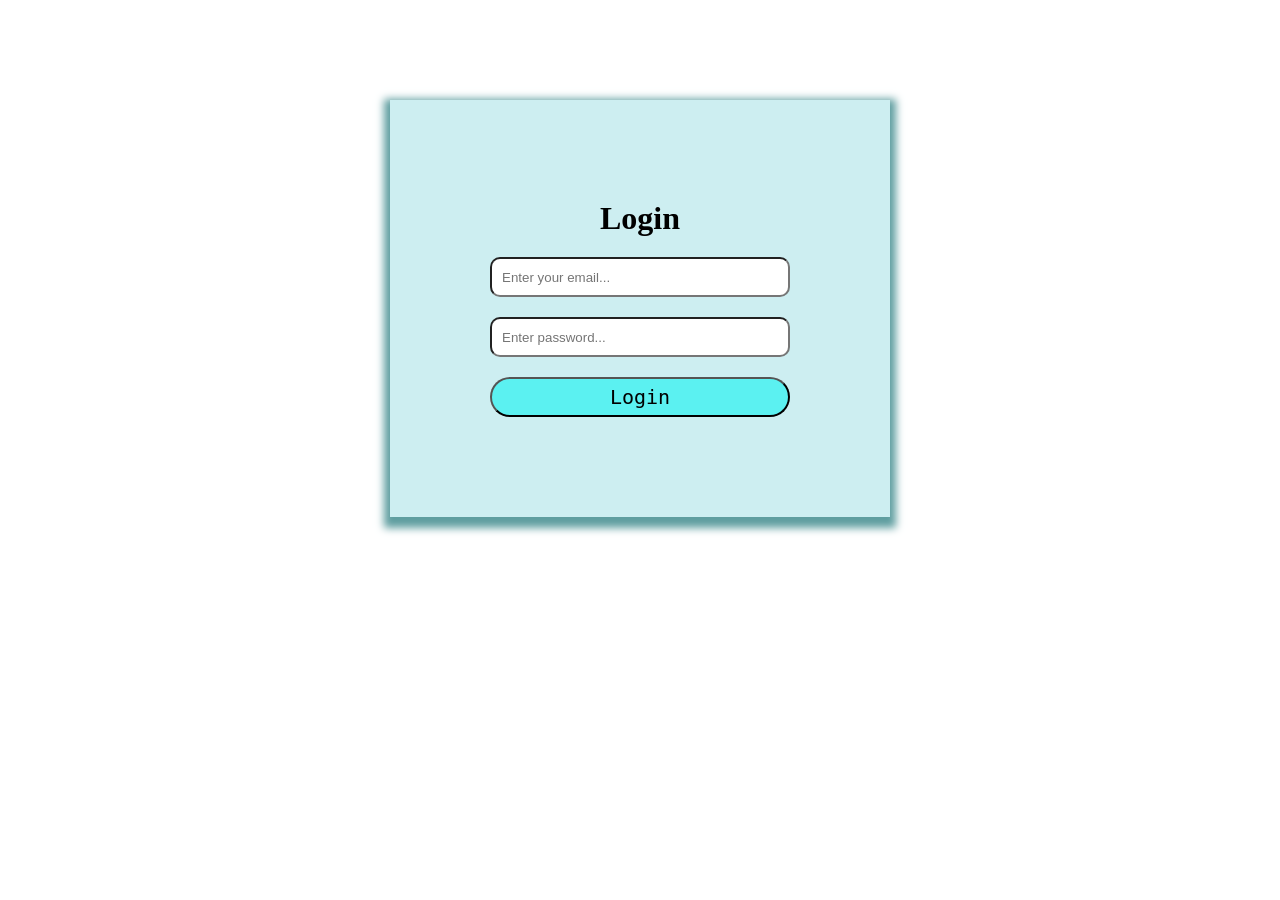
<file: Html-CSS/Login/index.html>
<!DOCTYPE html>
<html lang="en">
<head>
    <meta charset="UTF-8">
    <meta name="viewport" content="width=device-width, initial-scale=1.0">
    <title>Login Page</title>
    <link rel="stylesheet" href="style.css">
</head>
<body>
    <div class="wrapperBox">
        <div class="login">
            <h1>Login</h1>
            <input class="input" type="email" placeholder="Enter your email...">
            <input  class="input" type="password" placeholder="Enter password...">

            <div class="button">
                <button>Login</button>
            </div>
            
        </div>
    </div>
    
</body>
</html>
</file>
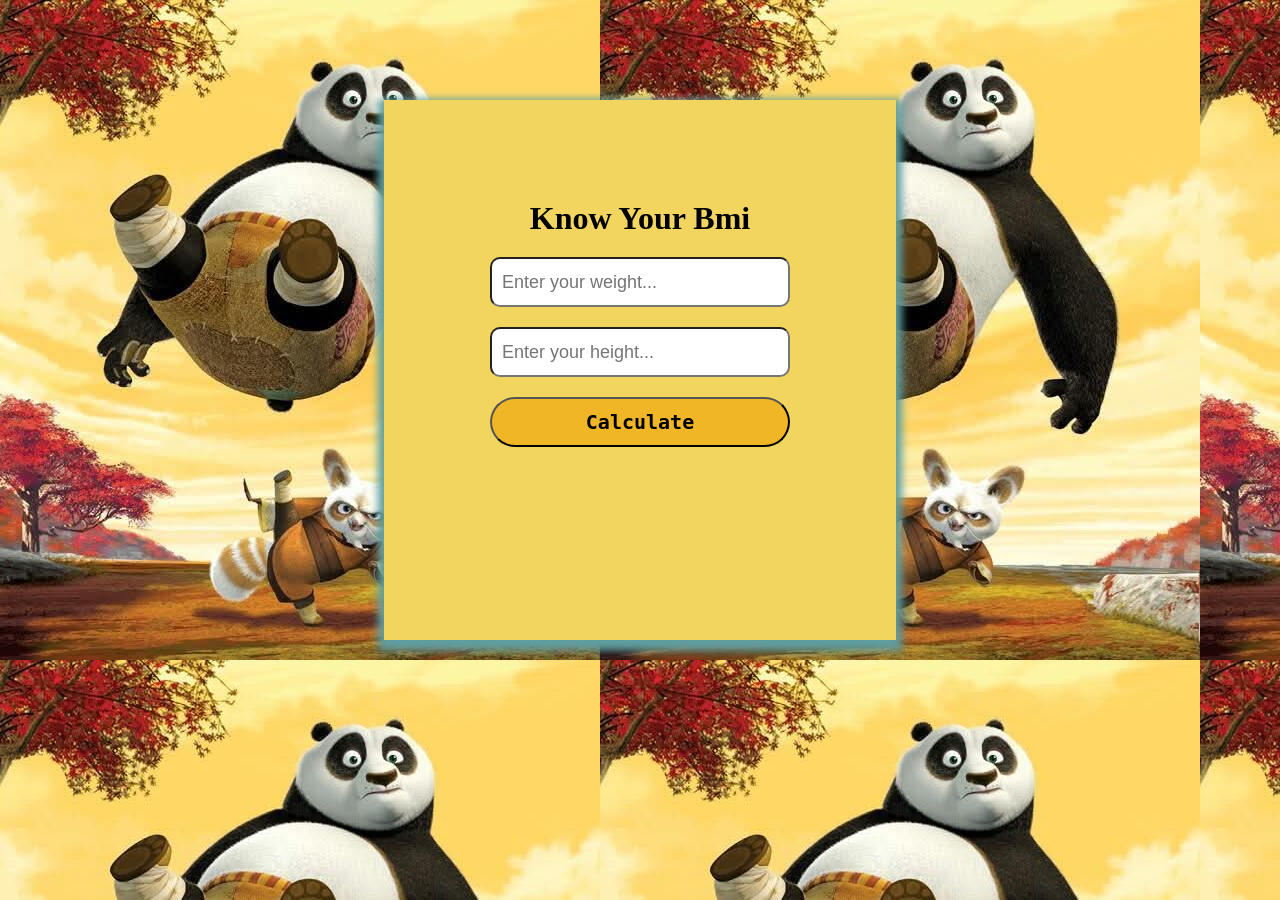
<file: Html-CSS/Login/Bmi/index.html>
<!DOCTYPE html>
<html lang="en">
<head>
    <meta charset="UTF-8">
    <meta name="viewport" content="width=device-width, initial-scale=1.0">
    <title>Bmi Calculator</title>
    <link rel="stylesheet" href="style.css">
</head>
<body>
    <div class="wrapperBox">
        <div class="bmi">
            <h1>Know Your Bmi </h1>
            <input class="input" id="weight" placeholder="Enter your weight...">
            <input class="input" id="height" placeholder="Enter your height...">
           

            <div class="button">
                <button onclick="calculate()">Calculate</button>
            </div>

             <div id="result"></div>
            
        </div>
       
    </div>

    <script src="index.js"></script>
    
</body>
</html>
</file>
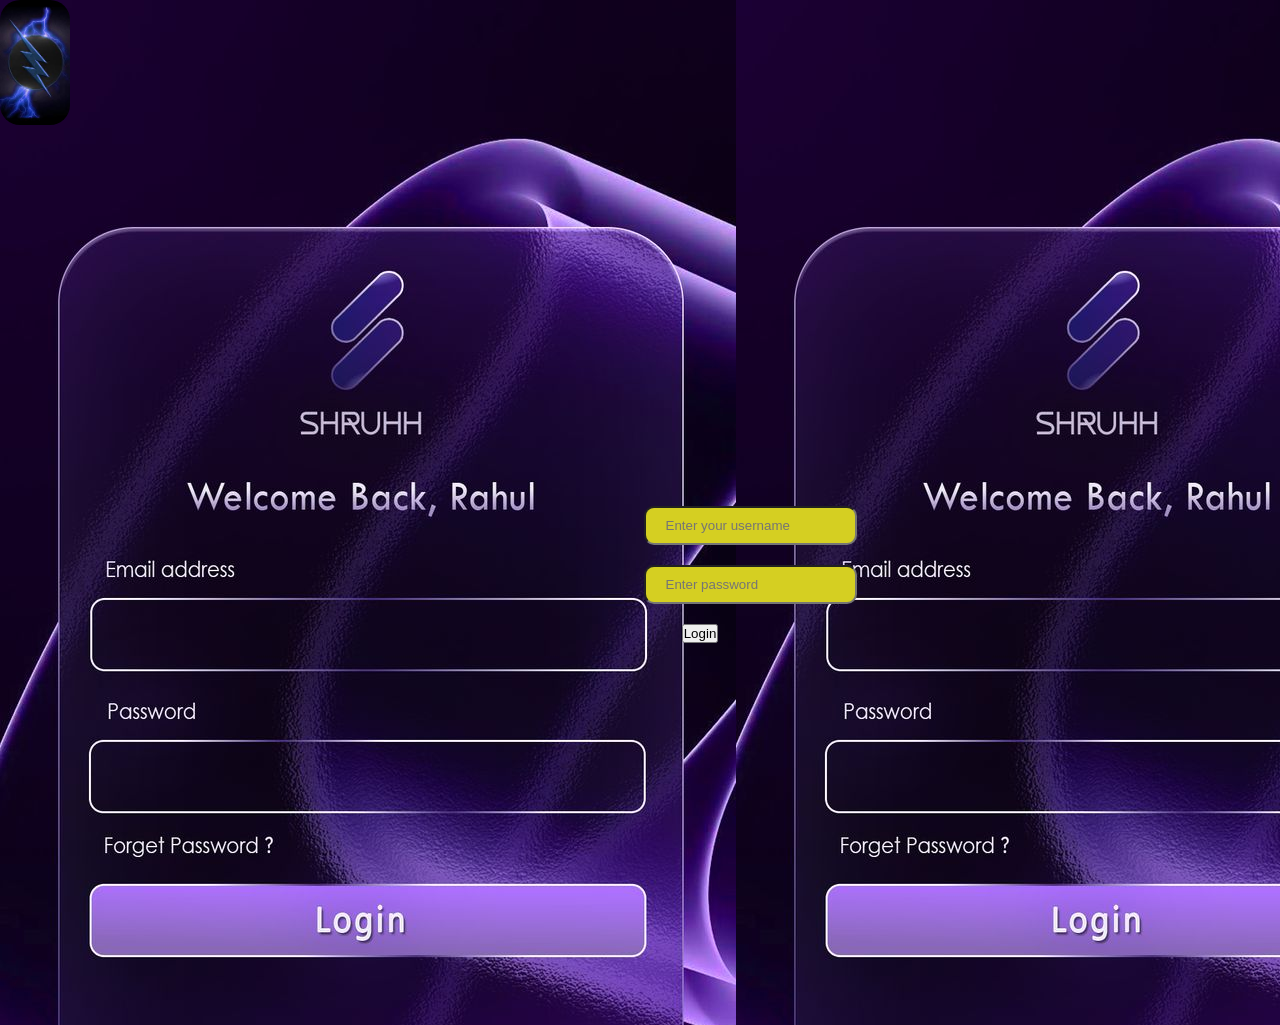
<file: Html-CSS/WebPractice/Assignment/figma/Login/index.html>
<!DOCTYPE html>
<html lang="en">
<head>
    <meta charset="UTF-8">
    <meta name="viewport" content="width=device-width, initial-scale=1.0">
    <title>Login Page</title>
    <link rel="stylesheet" href="style.css">
</head>
<body>
    <div class="logos">
         <img class="logo" src="./asset/images.jpeg">
    </div>
   

    <div class="login">
        <input class="nameBar" placeholder="Enter your username">

        <input class="nameBar" placeholder="Enter password" type="password">
         <button  >Login</button>
    </div>
    
    
</body>
</html>
</file>
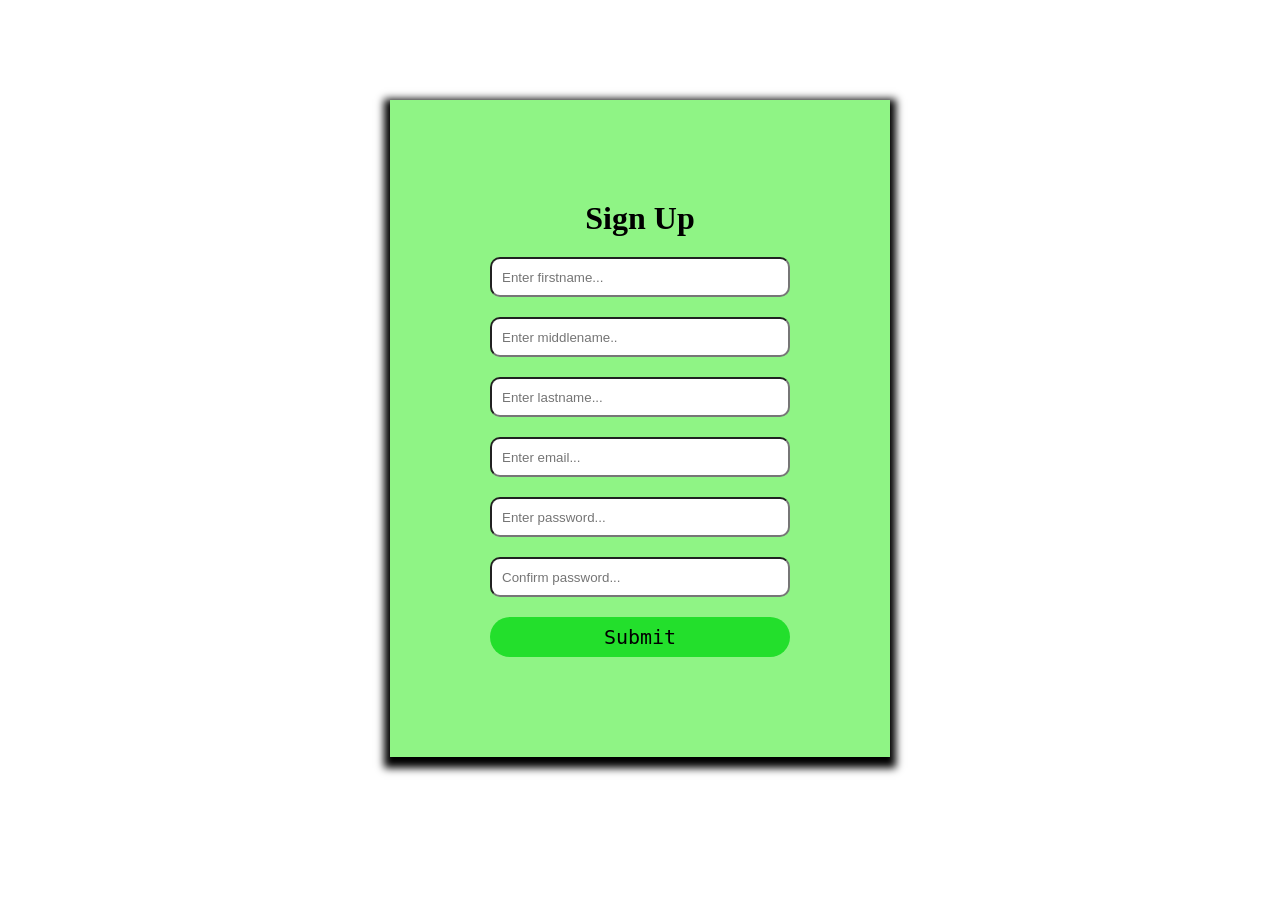
<file: Html-CSS/Login/signup.html>
<!DOCTYPE html>
<html lang="en">
<head>
    <meta charset="UTF-8">
    <meta name="viewport" content="width=device-width, initial-scale=1.0">
    <title>Sign Up Page</title>
    <link rel="stylesheet" href="signup.css">
</head>
<body>
    <div class="wrapperBox">
        <div class="login">
            <h1>Sign Up</h1>
            <input class="input" type="firstname" placeholder="Enter firstname...">
            <input class="input" type="middlename" placeholder="Enter middlename..">
            <input class="input" type="lastname" placeholder="Enter lastname...">
            <input class="input" type="email" placeholder="Enter email...">
            <input class="input" type="password" placeholder="Enter password...">
            <input class="input" type="password" placeholder="Confirm password...">


            <div class="button">
                
                <button>Submit</button>
            </div>
            
        </div>
    </div>
    
</body>
</html>
</file>
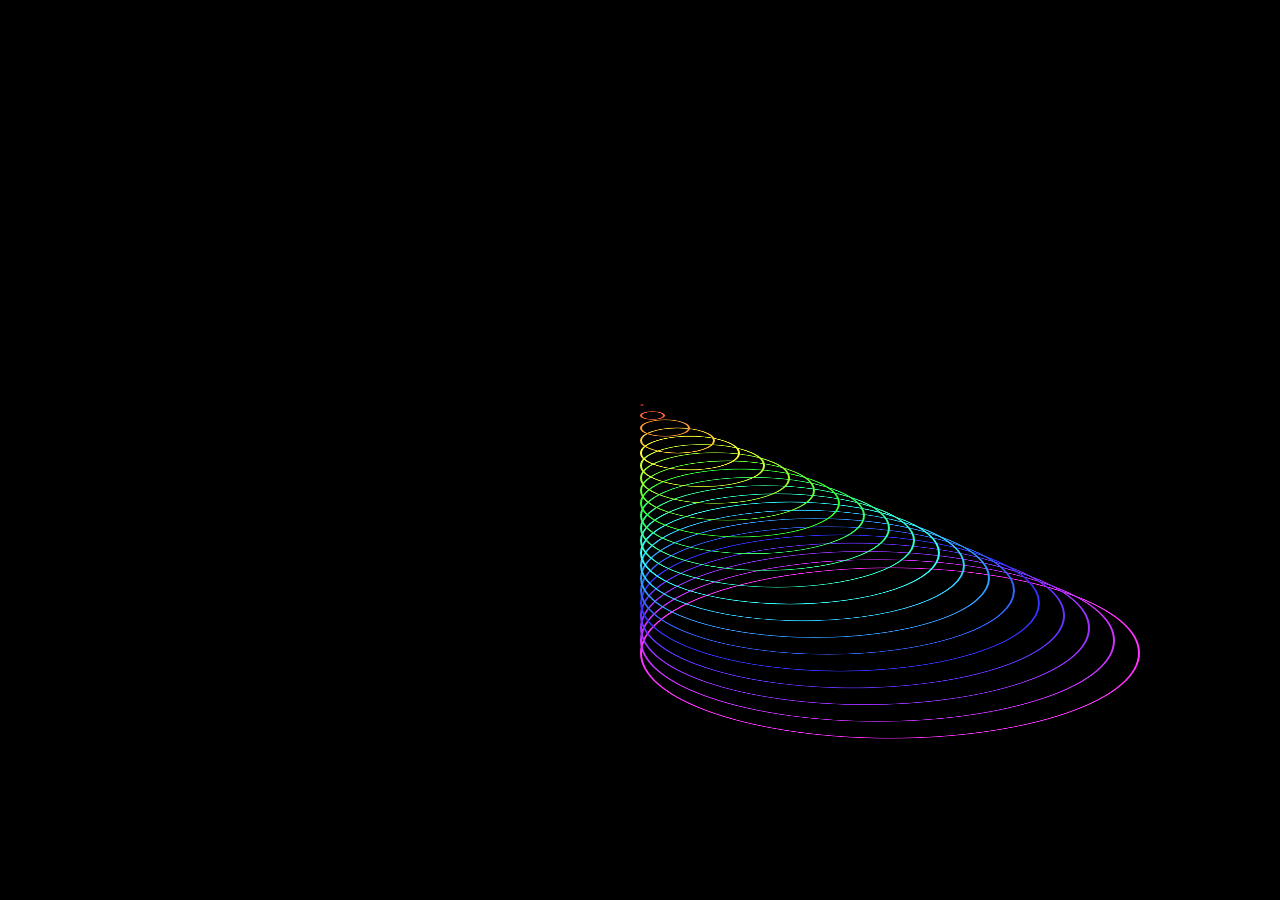
<file: Html-CSS/Login/Bmi/animate.html>
<!DOCTYPE html>
<html lang="en">
<head>
    <meta charset="UTF-8">
    <meta name="viewport" content="width=device-width, initial-scale=1.0">
    <title>animate</title>
    <link rel="stylesheet" href="animate.css">
</head>
<body>
    <div class="container" id="container">
        <div class="circle" style="--i:0;"></div>
        <div class="circle" style="--i:1;"></div>
        <div class="circle" style="--i:2;"></div>
        <div class="circle" style="--i:3;"></div>
        <div class="circle" style="--i:4;"></div>
        <div class="circle" style="--i:5;"></div>
        <div class="circle" style="--i:6;"></div>
        <div class="circle" style="--i:7;"></div>
        <div class="circle" style="--i:8;"></div>
        <div class="circle" style="--i:9;"></div>
        <div class="circle" style="--i:10;"></div>
        <div class="circle" style="--i:11;"></div>
        <div class="circle" style="--i:12;"></div>
        <div class="circle" style="--i:13;"></div>
        <div class="circle" style="--i:14;"></div>
        <div class="circle" style="--i:15;"></div>
        <div class="circle" style="--i:16;"></div>
        <div class="circle" style="--i:17;"></div>
        <div class="circle" style="--i:18;"></div>
        <div class="circle" style="--i:19;"></div>
        <div class="circle" style="--i:20;"></div>
                  

    </div>

    <script>
        const container = document.getElementById("container");

        for(let count = 1; count <= 20; count ++){
            const div = document.createElement("div")
            div.className = "circle";
            div.style.setProperty("--i", i);
            container.appendChild(div);


        }

        document.addEventListener("mousemove", (e) => {
            let x = (window.innerWidth / 2 - e.clientX) / 25;
            let y = (window.innerHeight / 2 - e.clientY) / 25;

            container.style.transform = `rotateX(${70 + y}deg) rotateY(${x}deg)`;
        })
    </script>
    
</body>
</html>
</file>
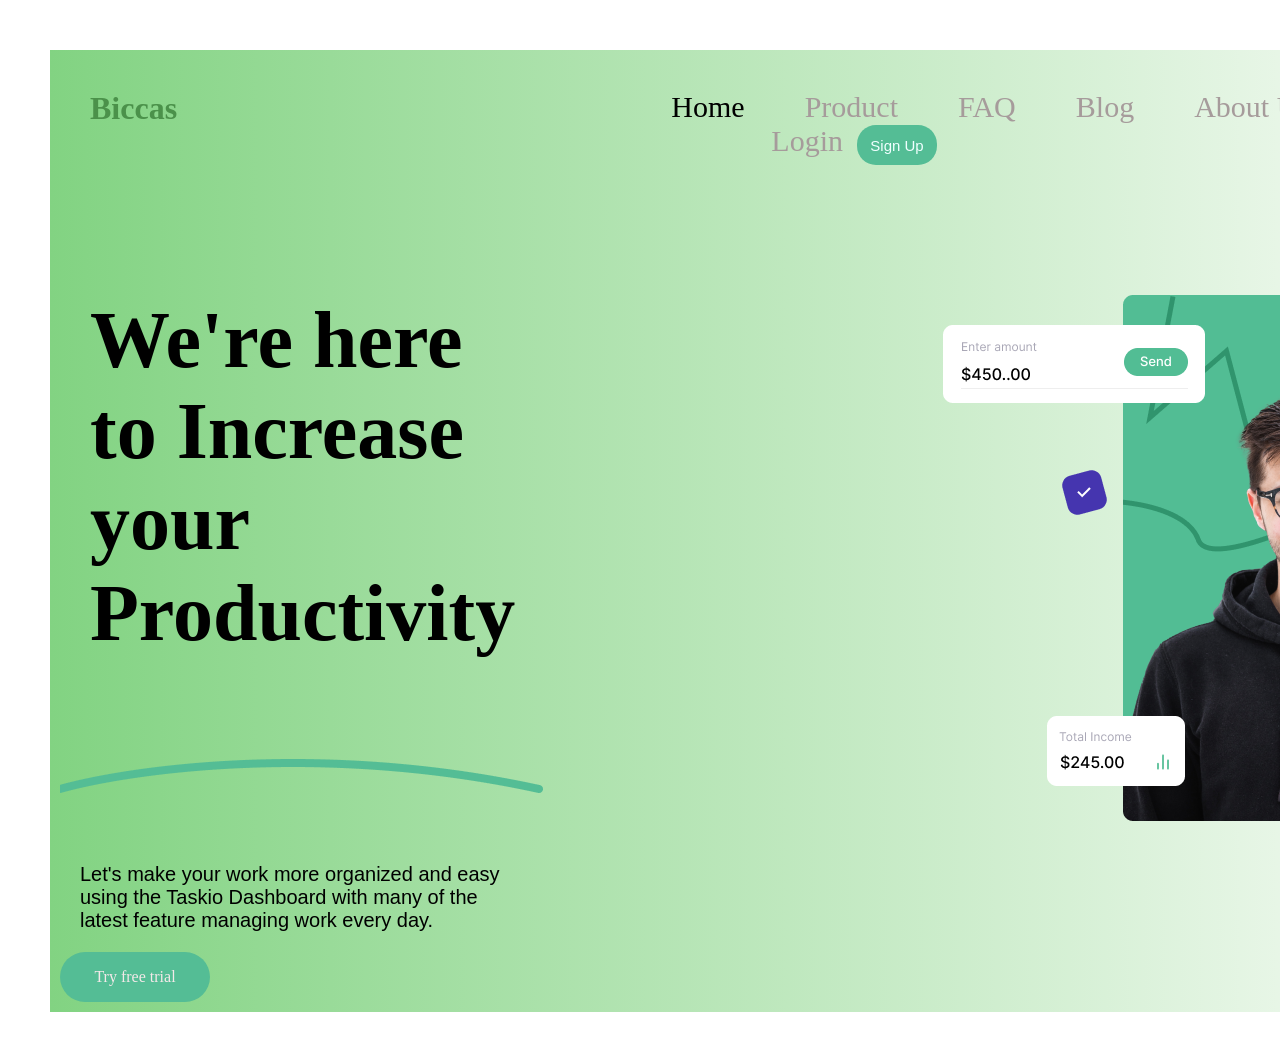
<file: Html-CSS/WebPractice/Assignment/figma/biccas.html>
<!DOCTYPE html>
<html lang="en">
<head>
    <meta charset="UTF-8">
    <meta name="viewport" content="width=device-width, initial-scale=1.0">
    <title>Biccas</title>
    <link rel="stylesheet" href="style.css">
</head>
<body>
     <div class="background">
         <div class="mainWrapper">
                <div class="navBar" style="padding: 30px;">
                    <div class="biccas"><h1>Biccas</h1></div>
                    <div>
                         <ul>
                        <li><a href="#">Home</a></li>
                        <li><a href="#" class="aboutColor">Product</a></li>
                        <li><a href="#" class="aboutColor">FAQ</a></li>
                        <li><a href="#" class="aboutColor">Blog</a></li>
                        <li><a href="#" class="aboutColor">About Us</a></li>
                        </ul>

                    <div style="padding: 0px 100px 100px; word-spacing: 10px;">
                        <a class="aboutColor" href="*">Login</a>
                        <button class="button"><a class="buttonText">Sign Up</a></button>
                    </div>

                    </div>
                   
                </div>


                <div style="display: flex; gap:400px;">
                    <div>
                         <h1 style="padding-bottom: 100px; padding-left: 30px; font-size:80px ; color: black;">We're here to Increase your Productivity</h1>  
                         <img src="./asset/Vector 32.png">
                         <p class="texts"><br><br>Let's make your work more organized and easy using the Taskio Dashboard with many of the latest feature managing work every day.</p>

                         <div><button class="freeTrial">Try free trial</button></div>
                    </div>
                        
                    <div>
                        <img style="margin-right: 100px;" src="./asset/Group 138.png">
                    </div>
                    
                </div>
           
            </div>

          
        </div>
    
</body>

</html>
</file>
<file: Html-CSS/Login/style.css>
*{
    padding: 0;
    margin: 0;
    box-sizing: border-box;
}

body{
    display: flex;
    justify-content: center;
    text-align: center;
    min-width: 20px;
    padding-top:100px;
    
    

    
}


.wrapperBox{
    
    display: flex;
    box-shadow: 0 5px 8px 6px cadetblue;
    justify-content: center;
   
    background-color:rgb(205, 238, 241) ;
    
    
}

.login{
    display: flex;
    flex-direction: column;
    gap: 20px;
    padding: 100px;
    width: auto;

    
}


.input{
    width: 300px;
    height: 40px;
    padding: 10px;
    border-radius: 10px;
    
}

button{
    justify-content: center;
    width:300px;
    height: 40px;
    border-radius:30px;
    font-size: 20px;
    font-family:monospace;
    background-color: rgb(91, 241, 241);
  
}

button:hover{
    color: rgb(60, 234, 60);
    background-color: rgb(165, 222, 222);
}
</file>
<file: Html-CSS/Login/Bmi/style.css>
*{
    padding: 0;
    margin: 0;
    box-sizing: border-box;
}

body{
    display: flex;
    justify-content: center;
    text-align: center;
    min-width: 20px;
    padding-top:100px;
    background-image:url(./asset/WhatsApp\ Image\ 2026-03-11\ at\ 10.13.21\ PM\(3\).jpeg);
    
}


.wrapperBox{
    
    display: flex;
    box-shadow: 0 5px 8px 6px cadetblue;
    justify-content: center;
    height: 60vh;
    width: 40%;
    background-color:rgb(242, 213, 95) ;
    
    
}

.bmi{
    display: flex;
    flex-direction: column;
    gap: 20px;
    padding: 100px;
    width: auto;

    
}


.input{
    width: 300px;
    height: 50px;
    padding: 10px;
    border-radius: 10px;
    font-size: large;
    
}

button{
    justify-content: center;
    width:300px;
    height: 50px;
    border-radius:30px;
    font-size: 20px;
    font-weight: bold;
    font-family:monospace;
    background-color: rgb(240, 182, 37);  
  
}



button:hover{
    color: rgb(92, 71, 7);
    background-color: rgb(211, 143, 27);
    
}




button:active{
    background-color: rgb(225, 184, 108);
}


#result{
    font-size: 20px;
    font-weight: bold;
}
</file>
<file: Html-CSS/WebPractice/Assignment/figma/Login/style.css>
body{
      height: 100vh;
      width: 100%;
      background-image: url(./asset/login-page.jpg)
  
}

*{
    margin: 0;
    padding: 0;
    box-sizing: border-box;
}

.nameBar{
    padding: 10px  20px;
    background-color: rgb(213, 207, 34);
    margin-left: 100px;
    border-radius: 10px;
   
}


.logo{
    width: 70px;
    border-radius: 20px;

}


.logoTwo{
    width: 70px;
    border-radius: 20px;
    
}


.logos{
    size: 10%;
    gap: 450px;
    display: flex;
}

.login{
    display: flex;
    justify-content: center;
    flex-direction: column;
    align-items: center;
    gap:20px;
    width: 800px;
   min-width: 320px;
   height: 100vh;
   margin-left: 300px;
   margin-bottom: 30px;
    
    

}
</file>
<file: Html-CSS/Login/signup.css>
*{
    padding: 0;
    margin: 0px;
    box-sizing: border-box;
}

body{
    display: flex;
    justify-content: center;
    text-align: center;
    min-width: 20px;
    padding-top:100px;
    padding-bottom: 100px;
    
    
    
}


.wrapperBox{
    
    display: flex;
    box-shadow: 0 5px 8px 6px;

    justify-content: center;
   
    background-color:rgb(143, 244, 133) ;
    
    
}

.login{
    display: flex;
    flex-direction: column;
    gap: 20px;
    padding: 100px;
    width: auto;

    
}


.input{
    width: 300px;
    height: 40px;
    padding: 10px;
    border-radius: 10px;
    
}

button{
    justify-content: center;
    width:300px;
    height: 40px;
    border-radius:30px;
    font-size: 20px;
    font-family:monospace;
    background-color: rgb(35, 223, 44);
    cursor: pointer;
    border: none;
  
}

button:hover{
    color: rgb(229, 230, 240);
    background-color: rgb(11, 64, 7);
}
</file>
<file: Html-CSS/WebPractice/Assignment/figma/style.css>
*{
    padding:0;
    margin: 0;
}

.navBar{
    display: flex;
    justify-content: space-between;
    
}

.background{
    margin: 50px;
    width: 1300px;
    background-image: linear-gradient(to right, rgb(130, 211, 130), rgb(237, 248, 236));
   
}



ul{
    list-style: none;
    display: flex;
    gap: 60px
}


.biccas{
    padding-right: 200px;
}

a{
    text-decoration: none;
    color: black;
    font-size: 30px;
}


.button{

    color: rgb(239, 244, 244);
    background-color: #54BD95;
    font-size: 1.25em; 
    border-radius: 3px;
    width: 80px;
    height: 40px;
    border-radius: 19px;
    border: none;
   
}


.buttonText{
    font-size: 15px;
    color: azure;
}


.aboutColor{
    color:rgb(166, 155, 155)
    
    
}



.mainWrapper{
    color: rgb(75, 145, 74);
    padding: 10px;
    
    
}

.freeTrial{
    border-radius: 25px;
    width: 150px;
    height: 50px;
    font-size: medium;
    background-color: #54BD95;
    color: #f4e9e9;
    border: none;
    font-family: Tahoma;
}
.texts{
    color: black; 
    font-size:20px; 
    font-family: 'Franklin Gothic Medium', 'Arial Narrow', Arial, sans-serif; 
    margin: 20px;
}
</file>
